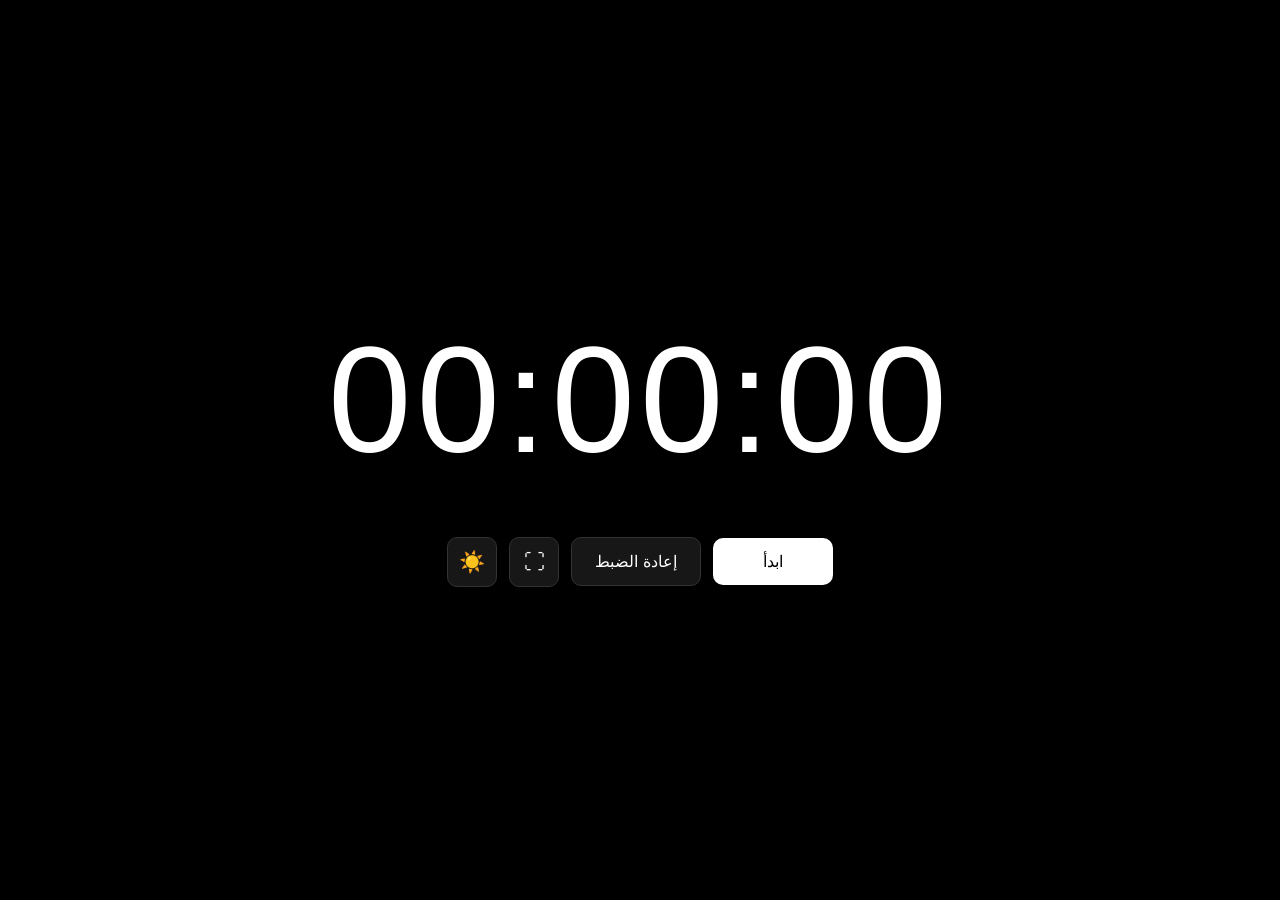
<file: index.html>
<!DOCTYPE html>
<html lang="ar" dir="rtl">
<head>
    <meta charset="UTF-8">
    <meta name="keyword" content="عداد مذاكرة , مؤقت مذاكرة , تسجيل ساعات المذاكرة , Study Timer , Study Hours Tracker">
    <meta name="viewport" content="width=device-width, initial-scale=1.0">
    <meta name="description" content="Focora هو عداد مذاكرة وتركيز مجاني يساعدك على تنظيم وقت الدراسة، التركيز أثناء المذاكرة، وحساب وقت إنجازك بسهولة.">
    <title>Focora - عداد المذاكرة والتركيز</title>
    <link rel="icon" type="image/png" href="./brain2.png">
    <link rel="stylesheet" href="style.css">
</head>

<body>

    <main class="container">

        <div class="timer" id="timer">
            00:00:00
        </div>

        <div class="buttons">
            <button id="startBtn" class="start-btn">ابدأ</button>

            <button id="resetBtn" class="reset-btn">
                إعادة الضبط
            </button>

            <button id="fullscreenBtn" class="icon-btn" title="ملء الشاشة">
                ⛶
            </button>

            <button id="themeBtn" class="icon-btn" title="تغيير الوضع">
                ☀️
            </button>

        </div>

    </main>

    <script src="script.js"></script>
</body>
</html>
</file>
<file: style.css>
* {
    margin: 0;
    padding: 0;
    box-sizing: border-box;
}

:root {
    --background: #000000;
    --text: #ffffff;
    --button-bg: #ffffff;
    --button-text: #000000;
    --secondary-bg: #171717;
    --border: #333333;
}

body.light {
    --background: #f5f5f5;
    --text: #111111;
    --button-bg: #111111;
    --button-text: #ffffff;
    --secondary-bg: #ffffff;
    --border: #dddddd;
}

body {
    min-height: 100vh;
    background: var(--background);
    color: var(--text);

    display: flex;
    align-items: center;
    justify-content: center;

    font-family: Arial, sans-serif;

    transition:
        background-color 0.3s ease,
        color 0.3s ease;
}

.container {
    width: 100%;
    padding: 30px;
    text-align: center;
}

.timer {
    font-size: clamp(60px, 12vw, 150px);
    font-weight: 300;
    letter-spacing: 5px;

    color: var(--text);

    margin-bottom: 50px;

    font-variant-numeric: tabular-nums;
}

.buttons {
    display: flex;
    justify-content: center;
    align-items: center;
    gap: 12px;
    flex-wrap: wrap;
}

button {
    border: none;
    cursor: pointer;

    font-size: 16px;
    font-family: inherit;

    transition:
        transform 0.15s ease,
        opacity 0.2s ease,
        background-color 0.3s ease,
        color 0.3s ease;
}

button:active {
    transform: scale(0.95);
}

.start-btn {
    min-width: 120px;
    padding: 14px 25px;

    background: var(--button-bg);
    color: var(--button-text);

    border-radius: 10px;
}

.reset-btn {
    min-width: 130px;
    padding: 14px 22px;

    background: var(--secondary-bg);
    color: var(--text);

    border: 1px solid var(--border);
    border-radius: 10px;
}

.icon-btn {
    width: 50px;
    height: 50px;

    display: flex;
    align-items: center;
    justify-content: center;

    background: var(--secondary-bg);
    color: var(--text);

    border: 1px solid var(--border);
    border-radius: 10px;

    font-size: 21px;
}

button:hover {
    opacity: 0.8;
}

@media (max-width: 600px) {

    .container {
        padding: 20px;
    }

    .timer {
        letter-spacing: 2px;
        margin-bottom: 35px;
    }

    .buttons {
        gap: 8px;
    }

    .start-btn,
    .reset-btn {
        padding: 13px 18px;
    }

    .icon-btn {
        width: 48px;
        height: 48px;
    }
}
</file>
